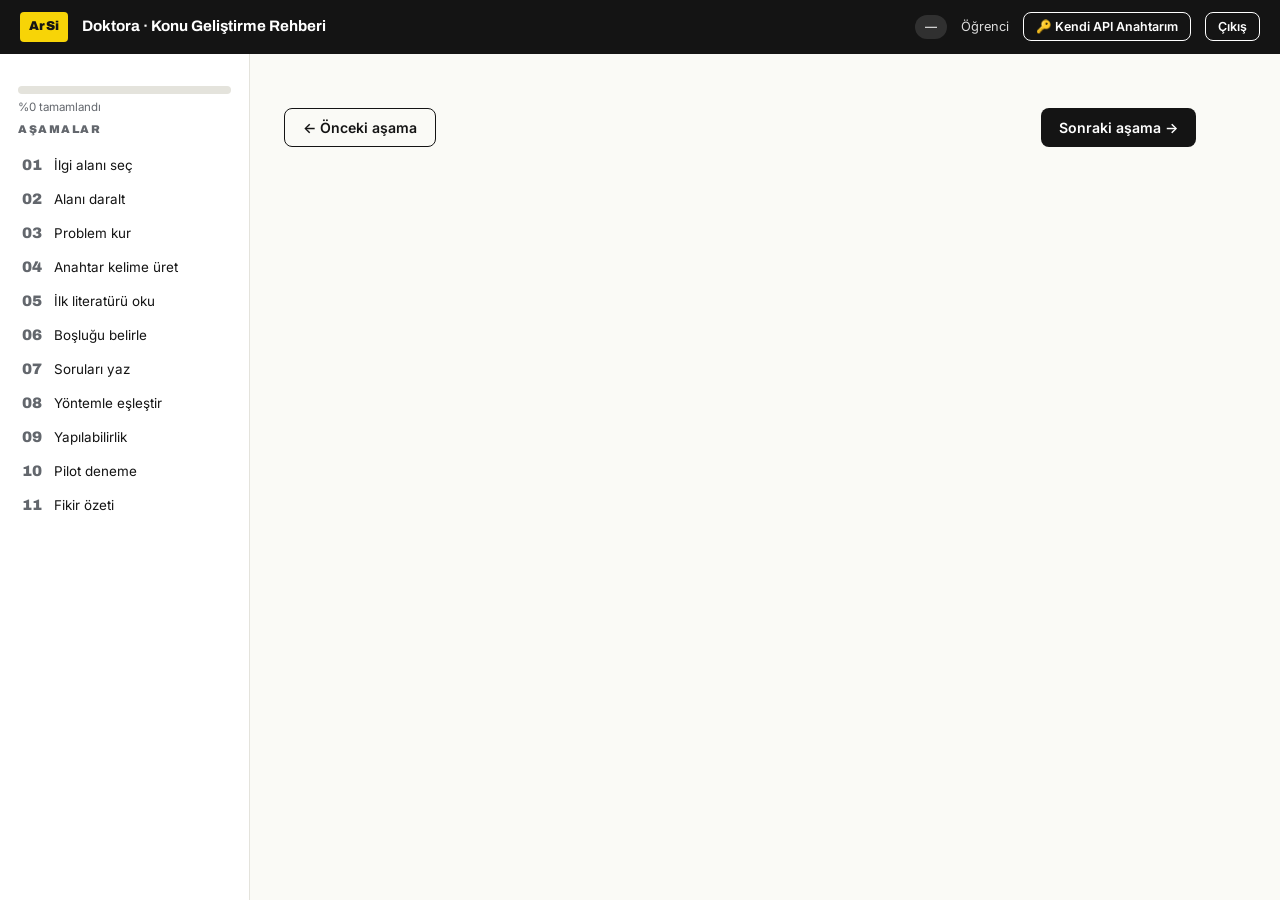
<file: index.html>
<!DOCTYPE html>
<html lang="tr">
<head>
<meta charset="UTF-8">
<meta name="viewport" content="width=device-width, initial-scale=1.0">
<title>Araştırma Konusu Geliştirme Sihirbazı</title>
<link rel="stylesheet" href="css/style.css">
<style>
@keyframes arsiSpin { to { transform: rotate(360deg); } }
.ai-spin { display:inline-block; width:11px; height:11px; border:2px solid rgba(20,20,20,.25); border-top-color:#141414; border-radius:50%; animation: arsiSpin .7s linear infinite; margin-right:6px; vertical-align:-1px; }
#aiStatus .ai-spin { border-color:rgba(255,255,255,.35); border-top-color:#fff; }
.ai-btn[disabled] { opacity:.6; cursor:wait; }
.chip { display:inline-block; padding:6px 12px; margin:3px 6px 3px 0; border:1.5px solid var(--line,#ddd); border-radius:999px; background:#fff; font-size:.86rem; cursor:pointer; transition:.15s; }
.chip:hover { border-color:#141414; }
.chip.active { background:#141414; color:#F7D407; border-color:#141414; font-weight:600; }
.chip-wait { font-size:.82rem; color:#888; font-style:italic; }
</style>
</head>
<body>

<!-- ============ UYGULAMA ============ -->
<div id="appScreen">
  <div class="topbar">
    <span class="mark">ArSi</span>
    <span class="title">Doktora · Konu Geliştirme Rehberi</span>
    <span class="spacer"></span>
    <span id="saveState" class="savestate">—</span>
    <span id="aiStatus" class="savestate" hidden style="background:rgba(247,212,7,.35)"><span class="ai-spin"></span>ArSi çalışıyor…</span>
    <span class="who" id="whoAmI"></span>
    <button class="btn sm ghost" style="border-color:#fff;color:#fff" id="myApiKeyBtn">🔑 Kendi API Anahtarım</button>
    <button class="btn sm ghost" style="border-color:#fff;color:#fff" id="logoutBtn">Çıkış</button>
  </div>

  <div class="modal-bg" id="apiKeyModalBg">
    <div class="modal" style="max-width:640px">
      <button class="btn sm ghost close" id="apiKeyModalClose">Kapat ✕</button>
      <h2>Kendi Gemini API Anahtarınız</h2>
      <p class="hint">Bu sihirbaz, önerileri üretmek için Google'ın Gemini yapay zekâsını kullanıyor. Herkes aynı ortak anahtarı kullanırsa, yoğun saatlerde geçici yavaşlamalar olabilir. <b>Kendi ücretsiz anahtarınızı</b> girerseniz, önerileriniz sadece sizin kotanızı kullanır ve başkalarından etkilenmezsiniz. Bu tamamen isteğe bağlıdır — boş bırakırsanız ortak anahtar kullanılmaya devam eder.</p>

      <div class="card" style="margin:16px 0">
        <h3>Ücretsiz anahtarı nasıl alırım? (2 dakika)</h3>
        <ol style="margin:0;padding-left:20px;font-size:.88rem;line-height:1.8">
          <li><a href="https://aistudio.google.com/apikey" target="_blank" rel="noopener"><b>aistudio.google.com/apikey</b></a> adresine gidin (Google/Gmail hesabınızla giriş yapın).</li>
          <li><b>"Create API key"</b> (API anahtarı oluştur) düğmesine tıklayın.</li>
          <li>Çıkan pencerede yeni bir proje oluşturmasına izin verin (veya mevcut bir proje seçin).</li>
          <li>Oluşturulan anahtarı (<code>AIza…</code> veya <code>AQ…</code> ile başlar) <b>kopyalayın</b>.</li>
          <li>Aşağıdaki kutuya yapıştırıp <b>Kaydet</b>'e basın.</li>
        </ol>
        <p class="hint" style="margin-top:10px">Bu anahtar tamamen ücretsizdir, kredi kartı istemez. Google'ın ücretsiz katmanı günde yüzlerce istek hakkı tanır — tek kişi için fazlasıyla yeterlidir.</p>
      </div>

      <label class="f">API anahtarınız</label>
      <input type="text" id="myApiKeyInput" placeholder="AIza… veya AQ… ile başlayan anahtarınızı buraya yapıştırın">
      <div class="btnrow">
        <button class="btn acc" id="myApiKeySave" type="button">Kaydet</button>
        <button class="btn ghost" id="myApiKeyClear" type="button">Anahtarımı sil (ortak anahtara dön)</button>
      </div>
      <p id="myApiKeyStatus" class="hint" style="margin-top:10px"></p>
    </div>
  </div>

  <div class="layout">
    <nav class="rail" id="rail">
      <div class="progresswrap">
        <div class="progressbar"><div id="progressFill"></div></div>
        <div class="progresslabel" id="progressLabel">%0 tamamlandı</div>
      </div>
      <div class="rail-head">Aşamalar</div>
    </nav>

    <main class="content" id="stages">

      <section class="stage" data-stage="1">
        <span class="eyebrow">Aşama 1 / 11</span>
        <h1>İlgi alanını seç</h1>
        <p class="hint" style="margin-top:-8px">Burada hedeflenen: sizi gerçekten ilgilendiren geniş akademik alanları belirlemek. Bu seçimler henüz kesin konu değil, sadece başlangıç noktası.</p>
        <div class="yap"><b>YAP:</b> Boş sayfaya konu yazmaya çalışma; aşağıdaki alan havuzundan hareket et. Sana akademik olarak ilginç gelen <b>en az 3, en fazla 5</b> alanı işaretle, her biri için kısa gerekçe yaz.</div>
        <div class="card">
          <h3>Alan havuzu</h3>
          <div class="checks" id="alanChecks"></div>
          <label class="f">Diğer (listede yoksa)</label>
          <input type="text" data-k="s1.diger" placeholder="Kendi alanınızı yazın">
        </div>
        <div class="card">
          <h3>Seçtiğim alanlar ve gerekçelerim</h3>
          <p class="hint">Hedeflenen: sizi zorlamadan gerekçe toplamak. Aklınıza gelen kısa bir not yazın (isteğe bağlı), sonra "✨ Seçenek öner" ile yapay zekânın önerdiği kısa ifadelerden size uygun olanlara tıklayın — yazmanıza gerek kalmadan.</p>
          <div id="alanRows"></div>
          <div class="kontrol"><b>Kontrol sorusu:</b> Seçtiğim alan yalnızca popüler olduğu için mi ilgimi çekiyor, yoksa gerçekten araştırmaya değer bir sorun içeriyor mu?</div>
        </div>
      </section>

      <section class="stage" data-stage="2">
        <span class="eyebrow">Aşama 2 / 11</span>
        <h1>Geniş alanı daralt</h1>
        <p class="hint" style="margin-top:-8px">Burada hedeflenen: geniş bir alanı, gerçekten araştırılabilir küçük bir konuya indirgemek. Beş boyuttan seçim yaptıkça konu netleşir.</p>
        <div class="yap"><b>YAP:</b> Seçtiğin alanı beş açıdan daralt: hedef grup, beceri/odak, araç, bağlam ve veri.</div>
        <div class="card"><h3>Hedef grup</h3><div class="checks" id="hedefChecks"></div><input type="text" data-k="s2.hedefDiger" placeholder="Diğer (listede yoksa buraya yazın)" style="margin-top:8px"></div>
        <div class="card"><h3>Beceri / odak</h3><div class="checks" id="beceriChecks"></div></div>
        <div class="card"><h3>Araç / ortam</h3><div class="checks" id="aracChecks"></div></div>
        <div class="card"><h3>Bağlam</h3><div class="checks" id="baglamChecks"></div><input type="text" data-k="s2.baglamDiger" placeholder="Diğer (listede yoksa buraya yazın)" style="margin-top:8px"></div>
        <div class="card"><h3>Veri türü</h3><div class="checks" id="veriChecks"></div></div>
        <div class="card">
          <h3>Daraltılmış konu cümlem</h3>
          <div class="btnrow" style="margin-top:0;margin-bottom:10px"><button class="btn acc ai-btn" id="aiCumleBtn" type="button">✨ Cümleyi öner</button></div>
          <p class="hint">Bu cümle sonraki tüm aşamaların temelidir — boş bırakırsanız ilerleyebilirsiniz ama anahtar kelime üretimi ve özet aşamaları eksik kalır. En azından kabaca doldurmanız önerilir.</p>
          <textarea data-k="s2.konuCumlesi" placeholder="Geniş alan + hedef grup + odak + veri = daraltılmış konu cümlesi"></textarea>
        </div>
      </section>

      <section class="stage" data-stage="3">
        <span class="eyebrow">Aşama 3 / 11</span>
        <h1>Gözlemden araştırma problemine geç</h1>
        <p class="hint" style="margin-top:-8px">Burada hedeflenen: yukarıda verdiğiniz kısa yanıtları, akademik bir "araştırma problemi" paragrafına dönüştürmek. Önce soruları tek tek yanıtlayın; alttaki paragraf kutusuna, o yanıtları birleştirip kalıba oturtarak yazın — otomatik doldurma yoktur, ama yanıtlarınız zaten taslağın malzemesidir.</p>
        <div class="card">
          <div class="btnrow" style="margin-top:0;margin-bottom:10px"><button class="btn acc ai-btn" id="aiProblemBtn" type="button">✨ Yanıtları taslak olarak öner</button></div>
          <label class="f">Ne fark ettim?</label><textarea data-k="s3.fark"></textarea>
          <label class="f">Bu durum neden önemli?</label><textarea data-k="s3.onem"></textarea>
          <label class="f">Bu durum kimleri ilgilendiriyor?</label><textarea data-k="s3.kim"></textarea>
          <label class="f">Bu konu veriyle araştırılabilir mi? Nasıl?</label><textarea data-k="s3.veri"></textarea>
          <label class="f">Benim çalışmam neyi görünür kılabilir?</label><textarea data-k="s3.katki"></textarea>
        </div>
        <div class="card">
          <h3>Problem paragrafım</h3>
          <textarea data-k="s3.paragraf" style="min-height:110px"></textarea>
        </div>
      </section>

      <section class="stage" data-stage="4">
        <span class="eyebrow">Aşama 4 / 11</span>
        <h1>Anahtar kelimeleri üret</h1>
        <p class="hint" style="margin-top:-8px">Burada hedeflenen: konunuzu farklı dillerde arayabilecek anahtar kelimelere çevirmek. <b>Bir hücreye yazıp dışına tıkladığınızda (veya Tab'a bastığınızda), aynı satırdaki boş diller yapay zekâ ile otomatik doldurulur.</b> Dolu hücrelerin üzerine yazılmaz.</p>
        <div class="card">
          <table class="t"><thead><tr><th>Bileşen</th><th>Türkçe</th><th>İngilizce</th><th>Almanca</th></tr></thead>
          <tbody>
            <tr><td><b>Konu</b></td><td><input data-k="s4.konu.tr"></td><td><input data-k="s4.konu.en"></td><td><input data-k="s4.konu.de"></td></tr>
            <tr><td><b>Hedef grup</b></td><td><input data-k="s4.grup.tr"></td><td><input data-k="s4.grup.en"></td><td><input data-k="s4.grup.de"></td></tr>
            <tr><td><b>Odak / değişken</b></td><td><input data-k="s4.odak.tr"></td><td><input data-k="s4.odak.en"></td><td><input data-k="s4.odak.de"></td></tr>
            <tr><td><b>Yöntem / veri</b></td><td><input data-k="s4.yontem.tr"></td><td><input data-k="s4.yontem.en"></td><td><input data-k="s4.yontem.de"></td></tr>
            <tr><td><b>Bağlam</b></td><td><input data-k="s4.baglam.tr"></td><td><input data-k="s4.baglam.en"></td><td><input data-k="s4.baglam.de"></td></tr>
          </tbody></table>
          <div class="btnrow"><button class="btn acc" id="komboBtn" type="button">Arama kombinasyonlarını üret</button></div>
          <div id="komboList" style="margin-top:12px"></div>
        </div>
      </section>

      <section class="stage" data-stage="5">
        <span class="eyebrow">Aşama 5 / 11</span>
        <h1>İlk literatür okuması</h1>
        <p class="hint" style="margin-top:-8px">Burada hedeflenen: alanınızda daha önce ne çalışılmış görmek. Bulduğunuz makaleleri "Notlarıma ekle" ile aşağıya taşıyıp kısa notlar bırakın.</p>
        <div class="card">
          <h3>Literatür ara <span class="hint">(OpenAlex)</span></h3>
          <div class="grid2" style="align-items:end">
            <div>
              <label class="f">Arama sorgusu</label>
              <input type="text" id="litQuery" placeholder='örn. "pre-service teachers" AI material development'>
            </div>
            <div class="btnrow" style="margin:0 0 2px">
              <button class="btn acc" id="litSearchBtn" type="button">Ara</button>
              <select id="litYear" style="width:auto">
                <option value="">Tüm yıllar</option>
                <option value="2020">2020 ve sonrası</option>
                <option value="2022" selected>2022 ve sonrası</option>
                <option value="2024">2024 ve sonrası</option>
              </select>
            </div>
          </div>
          <div id="litResults"></div>
        </div>
        <div class="card">
          <h3>Okuma notlarım</h3>
          <p class="hint">Arama sonuçlarındaki "Notlarıma ekle" düğmesi kaynağı buraya taşır; her kaynak için amaç, yöntem, bulgu ve kendi fikriniz için anlamını ayrı ayrı yazabilirsiniz.</p>
          <div id="litRows"></div>
          <div class="btnrow"><button class="btn ghost sm" id="litAddRow" type="button">+ Elle kaynak ekle</button></div>
        </div>
        <div class="card">
          <h3>Okuma sonrası kontrol</h3>
          <p class="hint">Yukarıdaki notlarınıza bakarak bu alanları elle doldurun, ya da aşağıdaki düğmeyle yapay zekâdan öneri isteyin.</p>
          <div class="btnrow" style="margin-top:0;margin-bottom:10px"><button class="btn acc ai-btn" id="aiOkumaBtn" type="button">✨ Yanıtları öner</button></div>
          <input data-k="s5.yontemNotu" placeholder="Anket / görüşme / deneysel / doküman analizi / karma ...">
          <label class="f">En sık çalışılan hedef grup kim?</label>
          <input data-k="s5.grupNotu">
          <label class="f">Bu çalışmalarda eksik kalan yön ne olabilir?</label>
          <textarea data-k="s5.eksikNotu"></textarea>
        </div>
      </section>

      <section class="stage" data-stage="6">
        <span class="eyebrow">Aşama 6 / 11</span>
        <h1>Araştırma boşluğunu belirle</h1>
        <p class="hint" style="margin-top:-8px">Burada hedeflenen: literatürde eksik kalan, sizin çalışmanızın doldurabileceği yeri bulmak. Altındaki "Yapay zekâ ile taslak öner" düğmesi, Aşama 5'teki notlarınızdan yola çıkarak bir taslak paragraf önerir — siz düzenlersiniz.</p>
        <div class="card"><div id="boslukChecks"></div></div>
        <div class="card">
          <h3>Araştırma boşluğu paragrafım</h3>
          <div class="btnrow" style="margin-top:0;margin-bottom:10px"><button class="btn acc ai-btn" id="aiBoslukBtn" type="button">✨ Yapay zekâ ile taslak öner</button></div>
          <textarea data-k="s6.paragraf" style="min-height:110px"></textarea>
        </div>
      </section>

      <section class="stage" data-stage="7">
        <span class="eyebrow">Aşama 7 / 11</span>
        <h1>Araştırma sorularını yaz</h1>
        <p class="hint" style="margin-top:-8px">Burada hedeflenen: konunuzu, veriyle cevaplanabilir net sorulara dönüştürmek. Altındaki "Yapay zekâ ile soru öner" düğmesi, önceki aşamalardaki bilgilerinizden bir taslak soru seti önerir — siz düzenlersiniz.</p>
        <div class="card">
          <h3>Soru kalıpları</h3>
          <div id="kalipList"></div>
        </div>
        <div class="card">
          <div class="btnrow" style="margin-top:0;margin-bottom:10px"><button class="btn acc ai-btn" id="aiSorularBtn" type="button">✨ Yapay zekâ ile soru öner</button></div>
          <label class="f">Ana araştırma sorusu</label>
          <textarea data-k="s7.ana"></textarea>
          <label class="f">Alt soru 1</label><textarea data-k="s7.alt1" style="min-height:48px"></textarea>
          <label class="f">Alt soru 2</label><textarea data-k="s7.alt2" style="min-height:48px"></textarea>
          <label class="f">Alt soru 3</label><textarea data-k="s7.alt3" style="min-height:48px"></textarea>
        </div>
      </section>

      <section class="stage" data-stage="8">
        <span class="eyebrow">Aşama 8 / 11</span>
        <h1>Soruyu yöntemle eşleştir</h1>
        <p class="hint" style="margin-top:-8px">Burada hedeflenen: sorunuzun tipine uygun araştırma yöntemini seçmek — yöntemi konudan önce seçmemek önemlidir.</p>
        <div class="card">
          <label class="f">Sorumun tipi</label>
          <select data-k="s8.tip">
            <option value="">Seçin…</option>
            <option>Katılımcılar ne düşünüyor? (görüş)</option>
            <option>Katılımcılar bir ölçeğe ne düzeyde katılıyor?</option>
            <option>Uygulama öncesi–sonrası değişim var mı?</option>
            <option>Katılımcılar süreci nasıl deneyimliyor?</option>
            <option>Hem düzeyi hem nedeni anlamak istiyorum</option>
            <option>Ders kitabında / metinde ne var?</option>
            <option>AI çıktıları nasıl özellikler gösteriyor?</option>
            <option>Bir temsil nasıl kuruluyor?</option>
          </select>
          <div id="yontemOneri" class="kontrol" style="display:none"></div>
          <label class="f">Seçtiğim yöntem</label>
          <select data-k="s8.yontem" id="yontemSelect"></select>
          <label class="f">Veri kaynağı</label>
          <input data-k="s8.veriKaynagi">
          <div class="btnrow" style="margin:0 0 4px"><button class="btn acc ai-btn" id="aiYontemBtn" type="button">✨ Veri kaynağı ve gerekçe öner</button></div>
          <label class="f">Neden uygun?</label>
          <textarea data-k="s8.gerekce"></textarea>
        </div>
      </section>

      <section class="stage" data-stage="9">
        <span class="eyebrow">Aşama 9 / 11</span>
        <h1>Veri kaynağı ve yapılabilirlik</h1>
        <p class="hint" style="margin-top:-8px">Burada hedeflenen: fikrin sadece ilginç değil, yaz döneminde gerçekten uygulanabilir olduğunu kontrol etmek.</p>
        <div class="card">
          <label class="f">Toplayacağım veri</label><input data-k="s9.veri">
          <div class="grid3">
            <div><label class="f">Kimden / nereden?</label><input data-k="s9.kimden"></div>
            <div><label class="f">Tahmini sayı</label><input data-k="s9.sayi"></div>
            <div><label class="f">Süre</label><input data-k="s9.sure"></div>
          </div>
          <div class="grid2">
            <div><label class="f">Toplama aracı</label><input data-k="s9.arac"></div>
            <div><label class="f">Etik izin gerekiyor mu? Süreç?</label><input data-k="s9.etik"></div>
          </div>
          <div class="btnrow" style="margin:6px 0 4px"><button class="btn acc ai-btn" id="aiYapilabilirlikBtn" type="button">✨ Değerlendirme öner</button></div>
          <label class="f">Yapılabilirlik değerlendirmem</label>
          <textarea data-k="s9.degerlendirme"></textarea>
        </div>
      </section>

      <section class="stage" data-stage="10">
        <span class="eyebrow">Aşama 10 / 11</span>
        <h1>Küçük ön araştırma / pilot deneme</h1>
        <p class="hint" style="margin-top:-8px">Burada hedeflenen: büyük veri toplamaya başlamadan önce fikrin küçük ölçekte işleyip işlemediğini görmek.</p>
        <div class="card"><h3>Ön araştırma türüm</h3><div class="checks" id="pilotChecks"></div></div>
        <div class="card">
          <div class="btnrow" style="margin:0 0 4px"><button class="btn acc ai-btn" id="aiPilotBtn" type="button">✨ Deneme fikri öner</button></div>
          <label class="f">Ne denedim / deneyeceğim?</label><textarea data-k="s10.deneme"></textarea>
          <label class="f">Hangi veriyle?</label><textarea data-k="s10.veri" style="min-height:48px"></textarea>
          <label class="f">Ne fark ettim?</label><textarea data-k="s10.gozlem"></textarea>
          <label class="f">Fikir çalışıyor mu? Neden?</label><textarea data-k="s10.sonuc" style="min-height:48px"></textarea>
          <label class="f">Ne değiştirmem gerekir?</label><textarea data-k="s10.degisiklik" style="min-height:48px"></textarea>
          <label class="f">Bu fikir ne olabilir?</label>
          <select data-k="s10.potansiyel">
            <option value="">Seçin…</option>
            <option>Tez olabilir</option>
            <option>Makale olabilir</option>
            <option>Proje olabilir</option>
            <option>Şimdilik zayıf</option>
          </select>
        </div>
      </section>

      <section class="stage" data-stage="11">
        <span class="eyebrow">Aşama 11 / 11</span>
        <h1>Danışmanla paylaşılacak araştırma fikri özeti</h1>
        <p class="hint" style="margin-top:-8px">Burada hedeflenen: önceki 10 aşamada yazdıklarınızı danışmanınızla ilk toplantıda paylaşabileceğiniz tek bir belgeye toplamak.</p>
        <div class="btnrow"><button class="btn acc" id="ozetDoldur" type="button">Önceki aşamalardan otomatik doldur</button></div>
        <div class="card">
          <label class="f">Geçici başlık</label><input data-k="s11.baslik">
          <label class="f">Genel alan</label><input data-k="s11.alan">
          <label class="f">Daraltılmış konu</label><textarea data-k="s11.konu" style="min-height:48px"></textarea>
          <label class="f">Problem</label><textarea data-k="s11.problem"></textarea>
          <label class="f">Literatür boşluğu</label><textarea data-k="s11.bosluk"></textarea>
          <label class="f">Amaç</label><textarea data-k="s11.amac" style="min-height:48px"></textarea>
          <label class="f">Ana araştırma sorusu</label><textarea data-k="s11.ana" style="min-height:48px"></textarea>
          <label class="f">Alt sorular</label><textarea data-k="s11.alt"></textarea>
          <label class="f">Yöntem ve gerekçesi</label><textarea data-k="s11.yontem" style="min-height:48px"></textarea>
          <label class="f">Veri kaynağı</label><textarea data-k="s11.veriKaynagi" style="min-height:48px"></textarea>
          <label class="f">Ön araştırmadan çıkan not</label><textarea data-k="s11.pilotNotu" style="min-height:48px"></textarea>
          <div class="btnrow" style="margin:6px 0 4px"><button class="btn acc ai-btn" id="aiKatkiBtn" type="button">✨ Amaç ve beklenen katkıyı öner</button></div>
          <label class="f">Beklenen katkı</label><textarea data-k="s11.katki"></textarea>
          <label class="f">İlk kaynakça (her satıra bir kaynak)</label><textarea data-k="s11.kaynakca" style="min-height:110px"></textarea>
        </div>
        <div class="btnrow">
          <button class="btn" id="ozetOnizle" type="button">Önizle</button>
          <button class="btn acc" id="ozetIndir" type="button">Word olarak indir (.doc)</button>
          <button class="btn ghost" id="ozetYazdir" type="button">Yazdır / PDF</button>
        </div>
        <div id="ozetPreview" class="ozet-preview" style="margin-top:18px; display:none"></div>
      </section>

      <div class="navrow">
        <button class="btn ghost" id="prevBtn" type="button">← Önceki aşama</button>
        <button class="btn" id="nextBtn" type="button">Sonraki aşama →</button>
      </div>
    </main>
  </div>
</div>

<script type="module">
// ============================================================
// REST SÜRÜMÜ — Firebase SDK YOK. Sadece düz fetch() ile
// Firestore REST API'sine bağlanır. SDK'nın canlı-bağlantı
// (streaming) katmanı bazı ağlarda sessizce takılabiliyor;
// düz HTTPS istekleri bu sorunu ortadan kaldırır.
// ============================================================
const PROJECT_ID = "arastirma-sihirbazi";
const BASE = `https://firestore.googleapis.com/v1/projects/${PROJECT_ID}/databases/(default)/documents`;
const OPENALEX_MAILTO = "bbasaran@anadolu.edu.tr";

// ---- Gemini (yapay zekâ) desteği ----
let GEMINI_API_KEY = null; // Firestore'daki config/app.geminiKey'den okunur (koda gömülmez)
// Google modelleri sık sık kullanımdan kaldırıyor (gemini-2.0-flash, sonra
// gemini-2.5-flash...). "gemini-flash-latest" Google'ın otomatik güncellenen
// takma adı — her zaman o anki güncel modele işaret eder, bakım gerektirmez.
// Yine de bir gün 404 verirse diye elle bir yedek liste de tutuyoruz.
const GEMINI_MODEL_CANDIDATES = ["gemini-flash-latest", "gemini-2.5-flash", "gemini-2.5-flash-lite", "gemini-pro-latest"];
let GEMINI_MODEL_WORKING = null; // ilk başarılı modeli hatırla, tekrar tekrar denemeyelim
let aiBusyCount = 0;
function aiBusy(on) {
  aiBusyCount += on ? 1 : -1;
  const el = document.getElementById("aiStatus");
  if (el) el.hidden = aiBusyCount <= 0;
}
function showAiError(msg) {
  const el = document.getElementById("aiStatus");
  if (!el) return;
  el.innerHTML = "⚠ " + String(msg ?? "").replace(/[&<>"']/g, c => ({ "&":"&amp;","<":"&lt;",">":"&gt;",'"':"&quot;","'":"&#39;" }[c]));
  el.style.background = "rgba(220,53,69,.25)";
  el.hidden = false;
  clearTimeout(showAiError._t);
  showAiError._t = setTimeout(() => {
    el.hidden = true;
    el.innerHTML = '<span class="ai-spin"></span>ArSi çalışıyor…';
    el.style.background = "rgba(247,212,7,.35)";
  }, 7000);
}
let USING_PERSONAL_KEY = false; // true ise Firestore'daki ortak anahtar asla üzerine yazmaz
const PERSONAL_KEY_STORAGE = "arsi_gemini_personal_key";
function loadPersonalGeminiKey() {
  try {
    const k = localStorage.getItem(PERSONAL_KEY_STORAGE);
    if (k && k.trim()) { GEMINI_API_KEY = k.trim(); USING_PERSONAL_KEY = true; }
  } catch (e) { /* sessiz */ }
}
async function ensureGeminiKey() {
  if (GEMINI_API_KEY) return GEMINI_API_KEY;
  try {
    const res = await fetch(`${BASE}/config/app`);
    if (res.ok) {
      const json = await res.json();
      const cfg = fromFields(json.fields);
      if (cfg && cfg.geminiKey) GEMINI_API_KEY = cfg.geminiKey;
    }
  } catch (e) { /* sessiz */ }
  return GEMINI_API_KEY;
}
function sleep(ms) { return new Promise(r => setTimeout(r, ms)); }

// Kullanıcıya gösterilecek sade, teknik olmayan hata mesajı — ham JSON asla ekrana çıkmaz
function friendlyErrorMessage(err) {
  const status = err?.status;
  if (status === 503) return "Yapay zekâ şu anda çok yoğun. Lütfen birkaç saniye bekleyip tekrar deneyin.";
  if (status === 429) return "Şu anda kullanım sınırına ulaşıldı. Lütfen biraz sonra tekrar deneyin.";
  if (status === 401 || status === 403) return "Yapay zekâ bağlantısında bir yetkilendirme sorunu var. Lütfen yöneticinize bildirin.";
  if (status === 500 || status === 502) return "Yapay zekâ servisinde geçici bir sorun oluştu. Lütfen birkaç saniye sonra tekrar deneyin.";
  if (!status) return "İnternet bağlantınızı kontrol edip tekrar deneyin.";
  return "Öneri şu anda alınamadı. Lütfen birkaç saniye sonra tekrar deneyin.";
}

async function callGeminiOnce(prompt, model) {
  const res = await fetch(`https://generativelanguage.googleapis.com/v1beta/models/${model}:generateContent?key=${GEMINI_API_KEY}`, {
    method: "POST",
    headers: { "Content-Type": "application/json" },
    body: JSON.stringify({ contents: [{ parts: [{ text: prompt }] }] })
  });
  if (!res.ok) {
    const errText = await res.text().catch(() => "");
    const err = new Error("Gemini hatası (" + res.status + ") " + errText.slice(0, 200));
    err.status = res.status;
    throw err;
  }
  const json = await res.json();
  return (json.candidates?.[0]?.content?.parts || []).map(p => p.text || "").join("").trim();
}

// 503 (yoğunluk) ve 500/502 (geçici sunucu hatası) durumlarında birkaç kez
// otomatik olarak yeniden dener — kullanıcı bunu fark etmez, sadece biraz
// daha uzun sürer.
async function callGeminiWithRetry(prompt, model, retries = 2) {
  for (let attempt = 0; attempt <= retries; attempt++) {
    try {
      return await callGeminiOnce(prompt, model);
    } catch (e) {
      const retryable = e.status === 503 || e.status === 500 || e.status === 502;
      if (retryable && attempt < retries) {
        await sleep(1500 * (attempt + 1));
        continue;
      }
      throw e;
    }
  }
}

async function callGemini(prompt) {
  await ensureGeminiKey();
  if (!GEMINI_API_KEY) throw new Error("Gemini API anahtarı bulunamadı. /ayarlar.html sayfasından anahtarı kaydedip bu sayfayı yenileyin (F5).");
  aiBusy(true);
  try {
    // Daha önce çalıştığı doğrulanmış bir model varsa doğrudan onu dene
    if (GEMINI_MODEL_WORKING) {
      try { return await callGeminiWithRetry(prompt, GEMINI_MODEL_WORKING); }
      catch (e) { if (e.status !== 404) throw e; GEMINI_MODEL_WORKING = null; /* model kalkmış olabilir, listeye düş */ }
    }
    // Sırayla adayları dene; 404 (model artık yok) alırsa bir sonrakine geç
    let lastErr = null;
    for (const model of GEMINI_MODEL_CANDIDATES) {
      try {
        const result = await callGeminiWithRetry(prompt, model);
        GEMINI_MODEL_WORKING = model; // bu model çalıştı, sonraki seferler için hatırla
        return result;
      } catch (e) {
        lastErr = e;
        if (e.status !== 404) throw e; // 404 dışındaki hatalarda (kota, yetki vb.) hemen durup göster
      }
    }
    throw lastErr || new Error("Hiçbir Gemini modeli yanıt vermedi.");
  } finally {
    aiBusy(false);
  }
}
function extractJson(text) {
  const m = text.match(/\{[\s\S]*\}/);
  if (!m) return null;
  try { return JSON.parse(m[0]); } catch (e) { return null; }
}

const $ = (s) => document.querySelector(s);
const $$ = (s) => [...document.querySelectorAll(s)];
const esc = (s) => String(s ?? "").replace(/[&<>"']/g, c => ({ "&":"&amp;","<":"&lt;",">":"&gt;",'"':"&quot;","'":"&#39;" }[c]));
function debounce(fn, ms) { let t; return (...a) => { clearTimeout(t); t = setTimeout(() => fn(...a), ms); }; }

// ---- Firestore REST <-> JS dönüştürücüleri ----
function toValue(v) {
  if (v === undefined || v === null) return { nullValue: null };
  if (typeof v === "string") return { stringValue: v };
  if (typeof v === "boolean") return { booleanValue: v };
  if (typeof v === "number") return Number.isInteger(v) ? { integerValue: String(v) } : { doubleValue: v };
  if (Array.isArray(v)) return { arrayValue: { values: v.map(toValue) } };
  if (typeof v === "object") return { mapValue: { fields: toFields(v) } };
  return { stringValue: String(v) };
}
function toFields(obj) {
  const out = {};
  for (const [k, v] of Object.entries(obj)) out[k] = toValue(v);
  return out;
}
function fromValue(val) {
  if (!val) return null;
  if ("stringValue" in val) return val.stringValue;
  if ("integerValue" in val) return parseInt(val.integerValue, 10);
  if ("doubleValue" in val) return val.doubleValue;
  if ("booleanValue" in val) return val.booleanValue;
  if ("timestampValue" in val) return val.timestampValue;
  if ("nullValue" in val) return null;
  if ("arrayValue" in val) return (val.arrayValue.values || []).map(fromValue);
  if ("mapValue" in val) return fromFields(val.mapValue.fields || {});
  return null;
}
function fromFields(fields) {
  const out = {};
  for (const [k, v] of Object.entries(fields || {})) out[k] = fromValue(v);
  return out;
}
function docIdFromName(name) { return name.split("/").pop(); }

// ---- REST yardımcıları (hepsi zaman aşımlı) ----
function withTimeout(promise, ms, label) {
  return Promise.race([
    promise,
    new Promise((_, reject) => setTimeout(() => reject(new Error(label + ": " + ms/1000 + " saniyede yanıt alınamadı. İnternet bağlantınızı kontrol edip tekrar deneyin.")), ms))
  ]);
}
async function restList(collectionName) {
  const res = await fetch(`${BASE}/${collectionName}?pageSize=300`);
  if (!res.ok) throw new Error("Sunucu hatası (" + res.status + ")");
  const json = await res.json();
  return (json.documents || []).map(d => ({ id: docIdFromName(d.name), data: fromFields(d.fields) }));
}
async function restGet(path) {
  const res = await fetch(`${BASE}/${path}`);
  if (res.status === 404) return null;
  if (!res.ok) throw new Error("Sunucu hatası (" + res.status + ")");
  const json = await res.json();
  return fromFields(json.fields);
}
async function restSet(path, dataObj) {
  const res = await fetch(`${BASE}/${path}`, {
    method: "PATCH",
    headers: { "Content-Type": "application/json" },
    body: JSON.stringify({ fields: toFields(dataObj) })
  });
  if (!res.ok) throw new Error("Yazma hatası (" + res.status + ")");
  return res.json();
}

const DEFAULT_OPTIONS = {
  alanlar: ["Yabancı dil öğretiminde yapay zekâ","Üretken yapay zekâ ile materyal geliştirme","AI destekli yazma becerisi","AI destekli konuşma pratiği","AI avatarlar / sanal konuşma partnerleri","AI çıktılarının pedagojik değerlendirilmesi","Öğretmen adaylarının dijital yeterlikleri","Öğretmenlerin teknoloji kullanımı","AI okuryazarlığı ve eleştirel kullanım","Almanca öğretmen eğitiminde mikro yeterlilikler","Ders kitabı analizi","Ders kitaplarında kültür temsilleri","Ders kitaplarında cinsiyet / meslek temsilleri","Ders kitaplarında aile temsilleri","Kültürlerarası öğrenme","Dil öğreniminde motivasyon","Dil öğreniminde kaygı","Dil öğreniminde öz yeterlik","Okuma becerisi ve metin seçimi","GER / CEFR düzey belirleme","Ölçme ve değerlendirme","Öğrenci özerkliği ve stratejiler","Çok dillilik","Göç, kimlik ve dil öğrenimi","Özel gereksinimli öğrenciler için yabancı dil öğretimi","Müfredat / program / politika analizi"],
  hedefGruplar: ["Almanca öğretmen adayları", "Lisans öğrencileri", "Hazırlık öğrencileri", "Almanca öğretmenleri", "Akademisyenler", "Ders kitabı kullanıcıları"],
  beceriler: ["Yazma", "Konuşma", "Okuma", "Dinleme", "Materyal geliştirme", "Ölçme / Değerlendirme", "Kültür / temsil", "Motivasyon / kaygı / öz yeterlik", "Yeterlilikler", "Sınavlara hazırlık", "Diğer"],
  araclar: ["Büyük Dil Modelleri (LLM)", "AI avatar / konuşma botu", "Çevrim içi Anket", "Ders kitabı / PDF / metin", "Öğrenci ürünleri", "Müfredat veya program belgeleri"],
  baglamlar: ["Almanca öğretmenliği", "Yabancı dil olarak Almanca", "Türkiye bağlamı", "Öğretmen eğitimi", "Lisans dersi", "Uzaktan / dijital öğrenme ortamı"],
  veriTurleri: ["Anket", "Görüşme", "Açık uçlu yanıt", "Ders kitabı içeriği", "AI çıktısı", "Öğrenci ürünü", "Gözlem / günlük", "Rubrik puanlaması"],
  bosluklar: ["Bağlam boşluğu", "Yöntem boşluğu", "Örneklem boşluğu", "Veri boşluğu", "Kuramsal boşluk", "Güncellik boşluğu"],
  soruKaliplari: ["... öğrencileri / öğretmen adayları ... sürecini nasıl deneyimlemektedir?","Katılımcılar ... hakkında ne düşünmektedir?","Katılımcılar ... aracını hangi amaçlarla ve nasıl kullanmaktadır?","... ile ... arasında nasıl bir fark bulunmaktadır?","... ile ... arasında anlamlı bir ilişki var mıdır?","... süreci hangi aşamalardan oluşmaktadır?","... çıktılarında hangi özellikler, hatalar veya örüntüler öne çıkmaktadır?","... materyallerinde ... nasıl temsil edilmektedir?"],
  yontemler: ["Nicel", "Nitel", "Karma yöntem", "Doküman analizi", "İçerik analizi", "Söylem analizi", "Deneysel / yarı deneysel", "Rubrik değerlendirme"],
  pilotSecenekleri: ["Mini anket (10–15 kişi, 5–8 soru)","Kısa görüşme (3–5 kişi, ~10 dk)","Doküman denemesi (2–3 sayfa/etkinlik kodlama)","AI çıktısı denemesi (aynı görev, 2–3 araç)","Literatür mini haritası (10 makale tablosu)","Rubrik denemesi (3–5 çıktı üzerinde)"]
};

let uid = null, profile = null, OPT = DEFAULT_OPTIONS, data = {}, currentStage = 1;
const STAGE_COUNT = 11;
const STAGE_NAMES = ["İlgi alanı seç","Alanı daralt","Problem kur","Anahtar kelime üret","İlk literatürü oku","Boşluğu belirle","Soruları yaz","Yöntemle eşleştir","Yapılabilirlik","Pilot deneme","Fikir özeti"];

function show() { /* artık tek ekran var, no-op */ }
function setBtnLoading() { /* kullanılmıyor */ }

// ------------------------------------------------------------
// BAŞLANGIÇ — hiçbir giriş yok. Kimlik otomatik oluşturulur ve
// tarayıcıda saklanır; sayfa açılır açılmaz sihirbaz gösterilir.
// ------------------------------------------------------------
function newId() {
  return "u" + Date.now().toString(36) + Math.random().toString(36).slice(2, 8);
}

$("#logoutBtn").onclick = () => {
  if (!confirm("Bu tarayıcıdaki kaydı silip yeni bir çalışma başlatmak istiyor musunuz? Mevcut ilerlemeniz sunucuda saklı kalır ama bu tarayıcıdan artık erişemezsiniz.")) return;
  localStorage.removeItem("arsi_uid");
  localStorage.removeItem("arsi_profile");
  location.reload();
};

// ------------------------------------------------------------
// Kişisel Gemini API anahtarı modalı
// ------------------------------------------------------------
function updateMyApiKeyStatus() {
  const st = $("#myApiKeyStatus");
  if (!st) return;
  if (USING_PERSONAL_KEY) {
    st.innerHTML = "✓ Kendi anahtarınız aktif — öneriler sadece sizin kotanızı kullanıyor.";
    st.style.color = "var(--ok)";
  } else {
    st.innerHTML = "Şu anda ortak (paylaşılan) anahtar kullanılıyor.";
    st.style.color = "";
  }
}
$("#myApiKeyBtn").onclick = () => {
  $("#myApiKeyInput").value = USING_PERSONAL_KEY ? (localStorage.getItem(PERSONAL_KEY_STORAGE) || "") : "";
  updateMyApiKeyStatus();
  $("#apiKeyModalBg").classList.add("open");
};
$("#apiKeyModalClose").onclick = () => $("#apiKeyModalBg").classList.remove("open");
$("#apiKeyModalBg").onclick = (e) => { if (e.target.id === "apiKeyModalBg") $("#apiKeyModalBg").classList.remove("open"); };
$("#myApiKeySave").onclick = () => {
  const v = $("#myApiKeyInput").value.trim();
  if (!v) { alert("Lütfen önce bir anahtar yapıştırın."); return; }
  localStorage.setItem(PERSONAL_KEY_STORAGE, v);
  GEMINI_API_KEY = v;
  USING_PERSONAL_KEY = true;
  GEMINI_MODEL_WORKING = null; // yeni anahtarla hangi modelin çalıştığını baştan öğren
  updateMyApiKeyStatus();
  alert("Kaydedildi! Artık öneriler kendi anahtarınızla çalışacak.");
};
$("#myApiKeyClear").onclick = () => {
  if (!confirm("Kendi anahtarınızı silip ortak anahtara dönmek istiyor musunuz?")) return;
  localStorage.removeItem(PERSONAL_KEY_STORAGE);
  USING_PERSONAL_KEY = false;
  GEMINI_API_KEY = null;
  GEMINI_MODEL_WORKING = null;
  $("#myApiKeyInput").value = "";
  updateMyApiKeyStatus();
};

(function boot() {
  let savedUid = localStorage.getItem("arsi_uid");
  let savedProfile = localStorage.getItem("arsi_profile");
  if (!savedUid) {
    savedUid = newId();
    savedProfile = JSON.stringify({ ad: "", soyad: "", program: "" });
    localStorage.setItem("arsi_uid", savedUid);
    localStorage.setItem("arsi_profile", savedProfile);
  }
  uid = savedUid;
  try { profile = JSON.parse(savedProfile); } catch (e) { profile = { ad: "", soyad: "", program: "" }; }
  loadPersonalGeminiKey();
  startApp();
})();

function openWizardNow() {
  $("#whoAmI").textContent = `${profile.ad} ${profile.soyad}`.trim() || "Öğrenci";
  buildRail(); buildDynamicUI(); restoreInputs(); renderAlanRows(); renderLitRows(); bindAutosave(); setupTranslation();
  goStage(1);
}

async function startApp() {
  // Sihirbazı ANINDA aç — ağ isteklerini bekleme. Veri varsa
  // arka planda sessizce çekilip ekrana uygulanır.
  openWizardNow();

  // Arka planda (görünmez şekilde) veri senkronizasyonu dene
  fetch(`${BASE}/config/app`)
    .then(r => r.ok ? r.json() : null)
    .then(json => {
      if (!json) return;
      const cfg = fromFields(json.fields);
      if (cfg && cfg.options) {
        OPT = { ...DEFAULT_OPTIONS, ...cfg.options };
        buildDynamicUI(); restoreInputs();
      }
      if (cfg && cfg.geminiKey && !USING_PERSONAL_KEY) {
        GEMINI_API_KEY = cfg.geminiKey;
      }
    })
    .catch(() => {});

  fetch(`${BASE}/submissions/${uid}`)
    .then(r => r.ok ? r.json() : null)
    .then(json => {
      if (!json) return;
      const sub = fromFields(json.fields);
      if (sub && sub.data && Object.keys(sub.data).length) {
        data = sub.data;
        restoreInputs(); renderAlanRows(); renderLitRows(); updateProgress();
      }
    })
    .catch(() => {});
}

function buildRail() {
  const rail = $("#rail");
  for (let i = 1; i <= STAGE_COUNT; i++) {
    const b = document.createElement("button");
    b.className = "stage-btn"; b.dataset.stage = i;
    b.innerHTML = `<span class="num">${String(i).padStart(2, "0")}</span><span>${esc(STAGE_NAMES[i - 1])}</span><span class="done" hidden>✓</span>`;
    b.onclick = () => goStage(i);
    rail.appendChild(b);
  }
}
function goStage(n) {
  currentStage = n;
  $$(".stage").forEach(s => s.classList.toggle("visible", +s.dataset.stage === n));
  $$(".stage-btn").forEach(b => b.classList.toggle("active", +b.dataset.stage === n));
  $("#prevBtn").disabled = n === 1;
  $("#nextBtn").disabled = n === STAGE_COUNT;
  window.scrollTo({ top: 0 });
  updateProgress();
}
$("#prevBtn").onclick = () => goStage(Math.max(1, currentStage - 1));
$("#nextBtn").onclick = () => goStage(Math.min(STAGE_COUNT, currentStage + 1));

function stageDone(i) {
  switch (i) {
    case 1: return (data["s1.alanlar"] || []).length >= 3;
    case 2: return !!(data["s2.konuCumlesi"] || "").trim();
    case 3: return !!(data["s3.paragraf"] || "").trim();
    case 4: return !!((data["s4.konu.en"] || data["s4.konu.tr"] || "").trim());
    case 5: return (data["s5.kaynaklar"] || []).length >= 1;
    case 6: return !!(data["s6.paragraf"] || "").trim();
    case 7: return !!(data["s7.ana"] || "").trim();
    case 8: return !!(data["s8.yontem"] || "").trim();
    case 9: return !!(data["s9.veri"] || "").trim();
    case 10: return !!(data["s10.deneme"] || "").trim();
    case 11: return !!(data["s11.baslik"] || "").trim();
  }
  return false;
}
function updateProgress() {
  let done = 0;
  $$(".stage-btn").forEach(b => { const ok = stageDone(+b.dataset.stage); b.querySelector(".done").hidden = !ok; if (ok) done++; });
  const pct = Math.round(done / STAGE_COUNT * 100);
  $("#progressFill").style.width = pct + "%";
  $("#progressLabel").textContent = `%${pct} tamamlandı (${done}/${STAGE_COUNT} aşama)`;
  return pct;
}

function checkGroup(containerId, key, list, max = 99) {
  const c = $("#" + containerId);
  c.innerHTML = "";
  list.forEach(item => {
    const l = document.createElement("label");
    l.innerHTML = `<input type="checkbox" value="${esc(item)}"> <span>${esc(item)}</span>`;
    const inp = l.querySelector("input");
    inp.checked = (data[key] || []).includes(item);
    inp.onchange = () => {
      let arr = data[key] || [];
      if (inp.checked) { if (arr.length >= max) { inp.checked = false; alert(`En fazla ${max} seçim yapabilirsiniz.`); return; } arr = [...arr, item]; }
      else arr = arr.filter(x => x !== item);
      data[key] = arr;
      if (key === "s1.alanlar") renderAlanRows();
      queueSave();
    };
    c.appendChild(l);
  });
}

function buildDynamicUI() {
  checkGroup("alanChecks", "s1.alanlar", OPT.alanlar, 5);
  checkGroup("hedefChecks", "s2.hedef", OPT.hedefGruplar, 2);
  checkGroup("beceriChecks", "s2.beceri", OPT.beceriler, 2);
  checkGroup("aracChecks", "s2.arac", OPT.araclar, 2);
  checkGroup("baglamChecks", "s2.baglam", OPT.baglamlar, 2);
  checkGroup("veriChecks", "s2.veri", OPT.veriTurleri, 2);
  checkGroup("pilotChecks", "s10.tur", OPT.pilotSecenekleri, 2);

  const bc = $("#boslukChecks"); bc.innerHTML = "";
  OPT.bosluklar.forEach((b, i) => {
    const wrap = document.createElement("div"); wrap.style.marginBottom = "12px";
    wrap.innerHTML = `<label style="display:flex;gap:8px;font-weight:600;font-size:.88rem"><input type="checkbox" data-bosluk="${esc(b)}"> ${esc(b)}</label><input type="text" data-k="s6.kanit.${i}" placeholder="Kanıt / kaynak…" style="margin-top:4px">`;
    const inp = wrap.querySelector("input[type=checkbox]");
    inp.checked = (data["s6.turler"] || []).includes(b);
    inp.onchange = () => { let arr = data["s6.turler"] || []; arr = inp.checked ? [...arr, b] : arr.filter(x => x !== b); data["s6.turler"] = arr; queueSave(); };
    bc.appendChild(wrap);
  });

  const kl = $("#kalipList"); kl.innerHTML = "";
  OPT.soruKaliplari.forEach(k => {
    const btn = document.createElement("button");
    btn.type = "button"; btn.className = "btn ghost sm";
    btn.style.cssText = "display:block;width:100%;text-align:left;margin:4px 0;font-weight:400";
    btn.textContent = k;
    btn.onclick = () => { const ta = document.querySelector('[data-k="s7.ana"]'); ta.value = k; data["s7.ana"] = k; queueSave(); ta.focus(); };
    kl.appendChild(btn);
  });

  const ys = $("#yontemSelect");
  ys.innerHTML = '<option value="">Seçin…</option>' + OPT.yontemler.map(y => `<option>${esc(y)}</option>`).join("");

  const MAP = {
    "Katılımcılar ne düşünüyor? (görüş)": "Nitel veya nicel → görüşme, açık uçlu form, anket",
    "Katılımcılar bir ölçeğe ne düzeyde katılıyor?": "Nicel → anket, ölçek",
    "Uygulama öncesi–sonrası değişim var mı?": "Nicel / deneysel → ön test–son test, performans puanı",
    "Katılımcılar süreci nasıl deneyimliyor?": "Nitel → görüşme, günlük, gözlem notu",
    "Hem düzeyi hem nedeni anlamak istiyorum": "Karma yöntem → anket + görüşme",
    "Ders kitabında / metinde ne var?": "Doküman analizi → metin, görsel, etkinlik, tema kodları",
    "AI çıktıları nasıl özellikler gösteriyor?": "İçerik analizi / rubrik → AI çıktıları, puanlama rubriği, karşılaştırma",
    "Bir temsil nasıl kuruluyor?": "İçerik / söylem analizi → ders kitabı, görsel, metin, görev yönergeleri"
  };
  document.querySelector('[data-k="s8.tip"]').addEventListener("change", (e) => {
    const box = $("#yontemOneri"); const v = MAP[e.target.value];
    box.style.display = v ? "block" : "none";
    if (v) box.innerHTML = "<b>Önerilen eşleşme:</b> " + esc(v);
  });
}

function renderAlanRows() {
  const wrap = $("#alanRows");
  const alanlar = data["s1.alanlar"] || []; const detay = data["s1.detay"] || {};
  wrap.innerHTML = "";
  if (!alanlar.length) { wrap.innerHTML = '<p class="hint">Henüz alan seçilmedi.</p>'; return; }
  const FIELD_LABEL = { neden: "Neden ilgimi çekiyor?", sorun: "Fark ettiğim ilk sorun", baglam: "Çalışabileceğim bağlam" };
  alanlar.forEach(a => {
    const d = detay[a] || {};
    const card = document.createElement("div");
    card.style.cssText = "border:1px solid var(--line);border-radius:8px;padding:14px 16px;margin-bottom:14px;background:#fff";
    card.innerHTML = `
      <h4 style="margin:0 0 10px;font-family:var(--display)">${esc(a)}</h4>
      <label class="f">Aklınızdakileri kısaca yazın (isteğe bağlı)</label>
      <textarea data-alan="${esc(a)}" data-f="not" style="min-height:44px" placeholder="Bu alanla ilgili aklınıza gelen herhangi bir şey…">${esc(d.not || "")}</textarea>
      <div class="btnrow" style="margin:8px 0 12px"><button class="btn acc ai-btn ai-suggest-area" data-alan="${esc(a)}" type="button">✨ Seçenek öner</button></div>
      ${["neden", "sorun", "baglam"].map(f => `
        <div class="ai-chip-block" data-alan="${esc(a)}" data-field="${f}" style="margin-bottom:10px">
          <label class="f">${FIELD_LABEL[f]}</label>
          <div class="ai-chips"></div>
        </div>`).join("")}
    `;
    wrap.appendChild(card);
  });
  wrap.querySelectorAll('textarea[data-f="not"]').forEach(ta => ta.addEventListener("input", () => {
    const det = data["s1.detay"] || {}; det[ta.dataset.alan] = det[ta.dataset.alan] || {};
    det[ta.dataset.alan].not = ta.value; data["s1.detay"] = det; queueSave();
  }));
  wrap.querySelectorAll(".ai-suggest-area").forEach(btn => btn.onclick = () => suggestAreaOptions(btn.dataset.alan));
  alanlar.forEach(a => renderChipsForArea(a));
}

function renderChipsForArea(alan) {
  const oneriler = (data["s1.oneriler"] || {})[alan] || {};
  const detay = (data["s1.detay"] || {})[alan] || {};
  ["neden", "sorun", "baglam"].forEach(field => {
    const block = document.querySelector(`.ai-chip-block[data-alan="${CSS.escape(alan)}"][data-field="${field}"] .ai-chips`);
    if (!block) return;
    const opts = oneriler[field] || [];
    const selected = detay[field + "Sel"] || [];
    if (!opts.length) { block.innerHTML = '<span class="chip-wait">Henüz öneri yok — yukarıdaki "Seçenek öner" düğmesine basın.</span>'; return; }
    block.innerHTML = opts.map(o => `<button type="button" class="chip${selected.includes(o) ? " active" : ""}" data-alan="${esc(alan)}" data-field="${field}" data-opt="${esc(o)}">${esc(o)}</button>`).join("");
    block.querySelectorAll(".chip").forEach(chip => chip.onclick = () => toggleChip(alan, field, chip.dataset.opt));
  });
}

function toggleChip(alan, field, opt) {
  const det = data["s1.detay"] || {}; det[alan] = det[alan] || {};
  let sel = det[alan][field + "Sel"] || [];
  sel = sel.includes(opt) ? sel.filter(x => x !== opt) : [...sel, opt];
  det[alan][field + "Sel"] = sel;
  det[alan][field] = sel.join("; ");
  data["s1.detay"] = det;
  renderChipsForArea(alan);
  queueSave();
}

async function suggestAreaOptions(alan) {
  const btn = document.querySelector(`.ai-suggest-area[data-alan="${CSS.escape(alan)}"]`);
  if (btn) { btn.disabled = true; btn.textContent = "Öneriler hazırlanıyor…"; }
  try {
    const not = ((data["s1.detay"] || {})[alan] || {}).not || "";
    const prompt = `Sen bir akademik araştırma danışmanısın. Bir doktora öğrencisi "${alan}" alanını seçti${not ? ` ve şu notu yazdı: "${not}"` : ""}. Aşağıdaki üç soru için, öğrencinin tıklayıp seçebileceği, her biri en fazla 8 kelimelik, somut ve birbirinden farklı 5'er kısa seçenek üret. Sadece şu JSON formatında yanıt ver, başka açıklama ekleme: {"neden":["...","...","...","...","..."],"sorun":["...","...","...","...","..."],"baglam":["...","...","...","...","..."]}

Sorular:
1. neden: Bu alan öğrencinin neden ilgisini çekiyor olabilir?
2. sorun: Bu alanda fark edilebilecek ilk somut sorun ne olabilir?
3. baglam: Bu alan hangi bağlamlarda (hedef grup, ortam, kurum) çalışılabilir?`;
    const raw = await callGemini(prompt);
    const obj = extractJson(raw);
    if (obj) {
      const oneriler = data["s1.oneriler"] || {};
      oneriler[alan] = obj;
      data["s1.oneriler"] = oneriler;
      queueSave();
      renderChipsForArea(alan);
    }
  } catch (err) {
    alert(friendlyErrorMessage(err));
  } finally {
    if (btn) { btn.disabled = false; btn.textContent = "✨ Seçenek öner"; }
  }
}

$("#komboBtn").onclick = () => {
  const g = (k) => (data[k] || "").trim(); const combos = [];
  const push = (parts) => { const p = parts.filter(Boolean); if (p.length >= 2) combos.push(p.map(x => `"${x}"`).join(" AND ")); };
  ["tr", "en", "de"].forEach(l => {
    push([g(`s4.konu.${l}`), g(`s4.grup.${l}`)]);
    push([g(`s4.konu.${l}`), g(`s4.odak.${l}`)]);
    push([g(`s4.konu.${l}`), g(`s4.grup.${l}`), g(`s4.odak.${l}`)]);
    push([g(`s4.konu.${l}`), g(`s4.baglam.${l}`)]);
  });
  const uniq = [...new Set(combos)]; const el = $("#komboList");
  if (!uniq.length) { el.innerHTML = '<p class="hint">Önce en az iki hücre doldurun.</p>'; return; }
  data["s4.kombolar"] = uniq; queueSave();
  el.innerHTML = "<h3>Denenecek kombinasyonlar</h3>" + uniq.map(c => `<div class="lit-result" style="display:flex;justify-content:space-between;align-items:center;gap:10px"><code style="font-size:.82rem">${esc(c)}</code><button class="btn sm acc" data-q="${esc(c)}" type="button">Bu sorguyla ara →</button></div>`).join("");
  el.querySelectorAll("button").forEach(b => b.onclick = () => { $("#litQuery").value = b.dataset.q.replace(/"/g, ""); goStage(5); searchLiterature(); });
};

function reconstructAbstract(inv) {
  if (!inv) return ""; const words = [];
  for (const [w, positions] of Object.entries(inv)) positions.forEach(p => words[p] = w);
  return words.join(" ");
}

async function searchLiterature() {
  const q = $("#litQuery").value.trim(); if (!q) return;
  const box = $("#litResults"); box.innerHTML = '<p class="hint">Aranıyor…</p>';
  logSearch(q);
  try {
    let url = `https://api.openalex.org/works?search=${encodeURIComponent(q)}&per-page=8&sort=relevance_score:desc`;
    const year = $("#litYear").value;
    if (year) url += `&filter=from_publication_date:${year}-01-01`;
    if (OPENALEX_MAILTO) url += `&mailto=${encodeURIComponent(OPENALEX_MAILTO)}`;
    const res = await fetch(url);
    if (!res.ok) throw new Error("OpenAlex yanıt vermedi (" + res.status + ")");
    const json = await res.json(); const works = json.results || [];
    if (!works.length) { box.innerHTML = '<p class="hint">Sonuç bulunamadı.</p>'; return; }
    box.innerHTML = works.map((w, i) => {
      const authors = (w.authorships || []).slice(0, 3).map(a => a.author?.display_name).filter(Boolean).join(", ") + ((w.authorships || []).length > 3 ? " vd." : "");
      const venue = w.primary_location?.source?.display_name || "";
      const abs = reconstructAbstract(w.abstract_inverted_index);
      const link = w.doi || w.primary_location?.landing_page_url || w.id;
      const oa = w.open_access?.is_oa ? ' · <span style="color:var(--ok);font-weight:700">Açık erişim</span>' : "";
      return `<div class="lit-result"><h4>${esc(w.title || "Başlıksız")}</h4><div class="meta">${esc(authors)} · ${w.publication_year || "?"} · ${esc(venue)} · Atıf: ${w.cited_by_count ?? 0}${oa}</div>${abs ? `<div class="abs" id="abs${i}">${esc(abs)}</div>` : '<div class="hint">Özet mevcut değil.</div>'}<div class="lit-actions"><a class="btn sm ghost" href="${esc(link)}" target="_blank" rel="noopener">Kaynağa git ↗</a>${abs ? `<button class="btn sm ghost" type="button" data-abs="abs${i}">Özetin tamamı</button>` : ""}<button class="btn sm acc" type="button" data-add="${i}">Notlarıma ekle</button></div></div>`;
    }).join("");
    box.querySelectorAll("[data-abs]").forEach(b => b.onclick = () => document.getElementById(b.dataset.abs).classList.toggle("open"));
    box.querySelectorAll("[data-add]").forEach(b => b.onclick = () => {
      const w = works[+b.dataset.add];
      const authors = (w.authorships || []).slice(0, 3).map(a => a.author?.display_name).filter(Boolean).join(", ");
      addLitRow({ kaynak: `${authors} (${w.publication_year || "?"}). ${w.title || ""}. ${w.primary_location?.source?.display_name || ""}. ${w.doi || ""}`.trim(), amac: "", yontem: "", bulgu: "", anlam: "" });
      b.textContent = "Eklendi ✓"; b.disabled = true;
    });
  } catch (err) { box.innerHTML = `<p class="msg err" style="display:block">Arama başarısız: ${esc(err.message)}</p>`; }
}
$("#litSearchBtn").onclick = searchLiterature;
$("#litQuery").addEventListener("keydown", e => { if (e.key === "Enter") { e.preventDefault(); searchLiterature(); } });

async function logSearch(q) {
  try {
    const cur = await restGet(`submissions/${uid}`);
    const arr = (cur && cur.aramalar) || [];
    arr.push({ q, t: Date.now() });
    await restSet(`submissions/${uid}`, { ...(cur || {}), aramalar: arr });
  } catch (e) { /* sessiz */ }
}

function addLitRow(row) { const arr = data["s5.kaynaklar"] || []; arr.push(row); data["s5.kaynaklar"] = arr; renderLitRows(); queueSave(); }
$("#litAddRow").onclick = () => addLitRow({ kaynak: "", amac: "", yontem: "", bulgu: "", anlam: "" });

function renderLitRows() {
  const wrap = $("#litRows"); const arr = data["s5.kaynaklar"] || []; wrap.innerHTML = "";
  if (!arr.length) { wrap.innerHTML = '<p class="hint">Henüz kaynak eklenmedi.</p>'; return; }
  arr.forEach((r, i) => {
    const card = document.createElement("div");
    card.style.cssText = "border:1px solid var(--line);border-radius:8px;padding:14px 16px;margin-bottom:14px;background:#fff";
    const field = (f, label) => `<label class="f">${label}</label><textarea data-i="${i}" data-f="${f}" style="min-height:56px">${esc(r[f] || "")}</textarea>`;
    card.innerHTML = `
      <div style="display:flex;justify-content:space-between;align-items:flex-start;gap:10px">
        <div style="flex:1">${field("kaynak", "Kaynak")}</div>
        <button class="btn sm danger" type="button" data-del="${i}" style="margin-top:22px">✕</button>
      </div>
      ${field("amac", "Amaç")}
      ${field("yontem", "Yöntem / veri")}
      ${field("bulgu", "Temel bulgu")}
      ${field("anlam", "Benim fikrim için anlamı")}`;
    wrap.appendChild(card);
  });
  wrap.querySelectorAll("textarea").forEach(ta => ta.addEventListener("input", () => { data["s5.kaynaklar"][+ta.dataset.i][ta.dataset.f] = ta.value; queueSave(); }));
  wrap.querySelectorAll("[data-del]").forEach(b => b.onclick = () => { data["s5.kaynaklar"].splice(+b.dataset.del, 1); renderLitRows(); queueSave(); });
}

// ------------------------------------------------------------
// AŞAMA 4: dolu hücreden diğer dillere otomatik çeviri
// ------------------------------------------------------------
const TRANSLATE_ROWS = [
  { prefix: "konu", label: "araştırma konusu" },
  { prefix: "grup", label: "hedef grup" },
  { prefix: "odak", label: "odak / değişken" },
  { prefix: "yontem", label: "yöntem / veri" },
  { prefix: "baglam", label: "bağlam" }
];
const LANG_NAME = { tr: "Türkçe", en: "İngilizce", de: "Almanca" };
const rowTranslating = {};

function setupTranslation() {
  TRANSLATE_ROWS.forEach(({ prefix, label }) => {
    ["tr", "en", "de"].forEach(lang => {
      const el = document.querySelector(`[data-k="s4.${prefix}.${lang}"]`);
      if (!el) return;
      el.addEventListener("blur", () => translateRow(prefix, label, lang));
    });
  });
}

async function translateRow(prefix, label, sourceLang) {
  if (rowTranslating[prefix]) return;
  const srcEl = document.querySelector(`[data-k="s4.${prefix}.${sourceLang}"]`);
  const srcText = (srcEl?.value || "").trim();
  if (!srcText) return;
  const targets = ["tr", "en", "de"].filter(l => l !== sourceLang).filter(l => {
    const el = document.querySelector(`[data-k="s4.${prefix}.${l}"]`);
    return el && !el.value.trim();
  });
  if (!targets.length) return;
  rowTranslating[prefix] = true;
  try {
    const prompt = `Sen akademik bir çeviri asistanısın. Aşağıdaki "${label}" ifadesini ${LANG_NAME[sourceLang]} dilinden ${targets.map(t => LANG_NAME[t]).join(" ve ")} diline, akademik literatür taraması için anahtar kelime olarak uygun şekilde çevir. Sadece şu JSON formatında, başka hiçbir açıklama olmadan yanıt ver: {${targets.map(t => `"${t}":"..."`).join(",")}}\n\nMetin: "${srcText}"`;
    const raw = await callGemini(prompt);
    const obj = extractJson(raw);
    if (!obj) return;
    targets.forEach(t => {
      if (obj[t]) {
        const el = document.querySelector(`[data-k="s4.${prefix}.${t}"]`);
        if (el && !el.value.trim()) {
          el.value = obj[t];
          data[`s4.${prefix}.${t}`] = obj[t];
        }
      }
    });
    queueSave();
  } catch (err) {
    console.error("Çeviri hatası:", err);
    showAiError(friendlyErrorMessage(err));
  } finally {
    rowTranslating[prefix] = false;
  }
}

// ------------------------------------------------------------
// AŞAMA 6: araştırma boşluğu paragrafı önerisi
// ------------------------------------------------------------
$("#aiBoslukBtn").onclick = async () => {
  const btn = $("#aiBoslukBtn");
  const mevcut = (data["s6.paragraf"] || "").trim();
  if (mevcut && !confirm("Mevcut paragrafın üzerine yazılacak. Devam edilsin mi?")) return;
  btn.disabled = true;
  try {
    const notlar = (data["s5.kaynaklar"] || []).map(r => `- ${r.kaynak}: ${r.bulgu || ""}`).join("\n");
    const prompt = `Sen bir akademik araştırma danışmanısın. Aşağıdaki bilgilere dayanarak, Türkçe akademik bir "araştırma boşluğu" paragrafı yaz (2-4 cümle). Kalıp: "Mevcut literatürde ... üzerine çalışmalar bulunmakla birlikte, ... bağlamında ... konusunun yeterince incelenmediği görülmektedir." Sadece paragrafı yaz, başka açıklama ekleme.

Daraltılmış konu: ${data["s2.konuCumlesi"] || "—"}
Problem: ${data["s3.paragraf"] || "—"}
Literatür notları:
${notlar || "—"}
Eksik kalan yön notu: ${data["s5.eksikNotu"] || "—"}`;
    const raw = await callGemini(prompt);
    if (raw) {
      $('[data-k="s6.paragraf"]').value = raw;
      data["s6.paragraf"] = raw;
      queueSave();
    }
  } catch (err) {
    alert(friendlyErrorMessage(err));
  } finally {
    btn.disabled = false;
  }
};

// ------------------------------------------------------------
// AŞAMA 7: araştırma sorusu önerisi
// ------------------------------------------------------------
$("#aiSorularBtn").onclick = async () => {
  const btn = $("#aiSorularBtn");
  const mevcut = (data["s7.ana"] || "").trim();
  if (mevcut && !confirm("Mevcut sorular üzerine yazılacak. Devam edilsin mi?")) return;
  btn.disabled = true;
  try {
    const prompt = `Sen bir akademik araştırma danışmanısın. Aşağıdaki bilgilere dayanarak bir ana araştırma sorusu ve üç alt soru öner (Türkçe, akademik dil). Sadece şu JSON formatında yanıt ver, başka açıklama ekleme: {"ana":"...","alt1":"...","alt2":"...","alt3":"..."}

Daraltılmış konu: ${data["s2.konuCumlesi"] || "—"}
Problem: ${data["s3.paragraf"] || "—"}
Araştırma boşluğu: ${data["s6.paragraf"] || "—"}`;
    const raw = await callGemini(prompt);
    const obj = extractJson(raw);
    if (obj) {
      ["ana", "alt1", "alt2", "alt3"].forEach(k => {
        if (obj[k]) {
          const el = $(`[data-k="s7.${k}"]`);
          if (el) el.value = obj[k];
          data[`s7.${k}`] = obj[k];
        }
      });
      queueSave();
    }
  } catch (err) {
    alert(friendlyErrorMessage(err));
  } finally {
    btn.disabled = false;
  }
};

// ------------------------------------------------------------
// Diğer aşamalar için ortak AI doldurma yardımcıları
// ------------------------------------------------------------
async function aiFillJsonFields(btn, checkKeys, promptText, fieldMap) {
  const filled = checkKeys.some(k => (data[k] || "").trim());
  if (filled && !confirm("Mevcut yanıtların üzerine yazılacak. Devam edilsin mi?")) return;
  const orig = btn.textContent;
  btn.disabled = true; btn.textContent = "Hazırlanıyor…";
  try {
    const raw = await callGemini(promptText);
    const obj = extractJson(raw);
    if (obj) {
      Object.entries(fieldMap).forEach(([jsonKey, dataKey]) => {
        if (obj[jsonKey]) {
          const el = document.querySelector(`[data-k="${dataKey}"]`);
          if (el) el.value = obj[jsonKey];
          data[dataKey] = obj[jsonKey];
        }
      });
      queueSave();
    } else {
      alert("Yapay zekâdan geçerli bir yanıt alınamadı, tekrar deneyin.");
    }
  } catch (err) {
    alert(friendlyErrorMessage(err));
  } finally {
    btn.disabled = false; btn.textContent = orig;
  }
}
async function aiFillText(btn, checkKey, dataKey, promptText) {
  const filled = (data[checkKey] || "").trim();
  if (filled && !confirm("Mevcut metin üzerine yazılacak. Devam edilsin mi?")) return;
  const orig = btn.textContent;
  btn.disabled = true; btn.textContent = "Hazırlanıyor…";
  try {
    const raw = await callGemini(promptText);
    if (raw) {
      const el = document.querySelector(`[data-k="${dataKey}"]`);
      if (el) el.value = raw;
      data[dataKey] = raw;
      queueSave();
    }
  } catch (err) {
    alert(friendlyErrorMessage(err));
  } finally {
    btn.disabled = false; btn.textContent = orig;
  }
}

// ------------------------------------------------------------
// AŞAMA 2: daraltılmış konu cümlesi önerisi
// ------------------------------------------------------------
$("#aiCumleBtn").onclick = () => {
  const prompt = `Sen bir akademik araştırma danışmanısın. Aşağıdaki seçimlere dayanarak "geniş alan + hedef grup + odak + veri" mantığıyla TEK bir Türkçe "daraltılmış konu cümlesi" öner (tek cümle, akademik dil). Sadece cümleyi yaz, başka açıklama, tırnak işareti ekleme.

Seçilen alan(lar): ${(data["s1.alanlar"] || []).join(", ") || "—"}
Hedef grup: ${(data["s2.hedef"] || []).join(", ") || "—"}
Beceri/odak: ${(data["s2.beceri"] || []).join(", ") || "—"}
Araç: ${(data["s2.arac"] || []).join(", ") || "—"}
Bağlam: ${(data["s2.baglam"] || []).join(", ") || "—"}
Veri türü: ${(data["s2.veri"] || []).join(", ") || "—"}`;
  aiFillText($("#aiCumleBtn"), "s2.konuCumlesi", "s2.konuCumlesi", prompt);
};

// ------------------------------------------------------------
// AŞAMA 3: gözlemden probleme taslak önerisi
// ------------------------------------------------------------
$("#aiProblemBtn").onclick = () => {
  const prompt = `Sen bir akademik araştırma danışmanısın. Aşağıdaki bağlama dayanarak, bir doktora öğrencisinin aşağıdaki beş soruya vereceği kısa Türkçe taslak yanıtları VE bunları birleştiren bir "problem paragrafı" öner. Paragraf kalıbı: "Mevcut durumda ... görülmektedir. Ancak ... konusunda yeterli bilgi bulunmamaktadır. Bu nedenle ... konusunun incelenmesi önem taşımaktadır." Sadece şu JSON formatında yanıt ver, başka açıklama ekleme: {"fark":"...","onem":"...","kim":"...","veri":"...","katki":"...","paragraf":"..."}

Seçilen alan(lar): ${(data["s1.alanlar"] || []).join(", ") || "—"}
Daraltılmış konu cümlesi: ${data["s2.konuCumlesi"] || "—"}`;
  aiFillJsonFields($("#aiProblemBtn"), ["s3.paragraf"], prompt, {
    fark: "s3.fark", onem: "s3.onem", kim: "s3.kim", veri: "s3.veri", katki: "s3.katki", paragraf: "s3.paragraf"
  });
};

// ------------------------------------------------------------
// AŞAMA 5: okuma sonrası kontrol önerisi
// ------------------------------------------------------------
$("#aiOkumaBtn").onclick = () => {
  const notlar = (data["s5.kaynaklar"] || []).map(r => `- ${r.kaynak}: amaç: ${r.amac || "—"}; yöntem: ${r.yontem || "—"}; bulgu: ${r.bulgu || "—"}; anlamı: ${r.anlam || "—"}`).join("\n");
  const prompt = `Sen bir akademik araştırma danışmanısın. Aşağıdaki literatür notlarına dayanarak üç kısa Türkçe yanıt öner. Sadece şu JSON formatında yanıt ver, başka açıklama ekleme: {"yontemNotu":"...","grupNotu":"...","eksikNotu":"..."}

Sorular:
1. yontemNotu: Bu çalışmalarda en sık kullanılan yöntem/veri türü nedir? (kısa ifade)
2. grupNotu: En sık çalışılan hedef grup kimdir? (kısa ifade)
3. eksikNotu: Bu çalışmalarda eksik kalan yön ne olabilir? (1-2 cümle)

Literatür notları:
${notlar || "—"}`;
  aiFillJsonFields($("#aiOkumaBtn"), ["s5.yontemNotu"], prompt, {
    yontemNotu: "s5.yontemNotu", grupNotu: "s5.grupNotu", eksikNotu: "s5.eksikNotu"
  });
};

// ------------------------------------------------------------
// AŞAMA 8: veri kaynağı ve gerekçe önerisi
// ------------------------------------------------------------
$("#aiYontemBtn").onclick = () => {
  const prompt = `Sen bir akademik araştırma danışmanısın. Aşağıdaki bilgilere dayanarak kısa bir "veri kaynağı" tanımı ve bu yöntemin neden uygun olduğuna dair kısa bir gerekçe öner (Türkçe, akademik dil). Sadece şu JSON formatında yanıt ver, başka açıklama ekleme: {"veriKaynagi":"...","gerekce":"..."}

Sorumun tipi: ${data["s8.tip"] || "—"}
Seçtiğim yöntem: ${data["s8.yontem"] || "—"}
Daraltılmış konu: ${data["s2.konuCumlesi"] || "—"}
Hedef grup: ${(data["s2.hedef"] || []).join(", ") || "—"}`;
  aiFillJsonFields($("#aiYontemBtn"), ["s8.gerekce"], prompt, {
    veriKaynagi: "s8.veriKaynagi", gerekce: "s8.gerekce"
  });
};

// ------------------------------------------------------------
// AŞAMA 9: yapılabilirlik değerlendirmesi önerisi
// ------------------------------------------------------------
$("#aiYapilabilirlikBtn").onclick = () => {
  const prompt = `Sen bir akademik araştırma danışmanısın. Aşağıdaki bilgilere dayanarak yapılabilirlik planlaması için kısa Türkçe öneriler ver. Bunlar gerçek veri değil, öğrencinin başlangıç noktası olarak düzenleyebileceği makul varsayımlardır. Sadece şu JSON formatında yanıt ver, başka açıklama ekleme: {"kimden":"...","sayi":"...","sure":"...","arac":"...","etik":"...","degerlendirme":"..."}

Yöntem: ${data["s8.yontem"] || "—"}
Veri kaynağı: ${data["s8.veriKaynagi"] || "—"}
Hedef grup: ${(data["s2.hedef"] || []).join(", ") || "—"}
Daraltılmış konu: ${data["s2.konuCumlesi"] || "—"}`;
  aiFillJsonFields($("#aiYapilabilirlikBtn"), ["s9.degerlendirme"], prompt, {
    kimden: "s9.kimden", sayi: "s9.sayi", sure: "s9.sure", arac: "s9.arac", etik: "s9.etik", degerlendirme: "s9.degerlendirme"
  });
};

// ------------------------------------------------------------
// AŞAMA 10: pilot deneme fikri önerisi
// ------------------------------------------------------------
$("#aiPilotBtn").onclick = () => {
  const prompt = `Sen bir akademik araştırma danışmanısın. Aşağıdaki bilgilere dayanarak, öğrencinin büyük veri toplamadan önce deneyebileceği küçük ölçekli bir ön deneme (pilot) fikri öner (2-3 cümle, Türkçe, somut ve uygulanabilir). Bu bir plan önerisidir, sonuç uydurma. Sadece öneri metnini yaz, başka açıklama ekleme.

Ön araştırma türü: ${(data["s10.tur"] || []).join(", ") || "—"}
Yöntem: ${data["s8.yontem"] || "—"}
Veri kaynağı: ${data["s8.veriKaynagi"] || data["s9.veri"] || "—"}
Daraltılmış konu: ${data["s2.konuCumlesi"] || "—"}`;
  aiFillText($("#aiPilotBtn"), "s10.deneme", "s10.deneme", prompt);
};

// ------------------------------------------------------------
// AŞAMA 11: amaç ve beklenen katkı önerisi
// ------------------------------------------------------------
$("#aiKatkiBtn").onclick = () => {
  const prompt = `Sen bir akademik araştırma danışmanısın. Aşağıdaki bilgilere dayanarak çalışmanın "amacı" ve "beklenen katkısı" için kısa Türkçe metinler öner (her biri 1-2 cümle, akademik dil). Sadece şu JSON formatında yanıt ver, başka açıklama ekleme: {"amac":"...","katki":"..."}

Daraltılmış konu: ${data["s2.konuCumlesi"] || "—"}
Problem: ${data["s3.paragraf"] || "—"}
Araştırma boşluğu: ${data["s6.paragraf"] || "—"}
Ana araştırma sorusu: ${data["s7.ana"] || "—"}`;
  aiFillJsonFields($("#aiKatkiBtn"), ["s11.katki"], prompt, {
    amac: "s11.amac", katki: "s11.katki"
  });
};

function restoreInputs() {
  $$("[data-k]").forEach(el => { if (data[el.dataset.k] != null) el.value = data[el.dataset.k]; });
  document.querySelector('[data-k="s8.tip"]').dispatchEvent(new Event("change"));
  if ((data["s4.kombolar"] || []).length) $("#komboBtn").click();
}
function bindAutosave() {
  $$("[data-k]").forEach(el => {
    el.addEventListener("input", () => { data[el.dataset.k] = el.value; queueSave(); });
    el.addEventListener("change", () => { data[el.dataset.k] = el.value; queueSave(); });
  });
}

const saveState = (cls, text) => { const el = $("#saveState"); el.className = "savestate " + cls; el.textContent = text; };
const doSave = async () => {
  saveState("saving", "Kaydediliyor…");
  try {
    await restSet(`submissions/${uid}`, {
      data,
      ogrenci: `${profile.ad} ${profile.soyad}`.trim(),
      program: profile.program || "",
      progress: updateProgress(),
      updatedAt: new Date().toISOString(),
      aramalar: data.__aramalar || []
    });
    saveState("saved", "Kaydedildi ✓");
  } catch (e) { saveState("", "Kaydedilemedi!"); }
};
const queueSave = debounce(doSave, 1200);

$("#ozetDoldur").onclick = () => {
  const set = (k, v) => { if (v && !(data[k] || "").trim()) { data[k] = v; const el = document.querySelector(`[data-k="${k}"]`); if (el) el.value = v; } };
  set("s11.alan", (data["s1.alanlar"] || [])[0] || "");
  set("s11.konu", data["s2.konuCumlesi"]); set("s11.problem", data["s3.paragraf"]); set("s11.bosluk", data["s6.paragraf"]);
  set("s11.ana", data["s7.ana"]);
  set("s11.alt", [data["s7.alt1"], data["s7.alt2"], data["s7.alt3"]].filter(x => (x || "").trim()).map((s, i) => `${i + 1}. ${s}`).join("\n"));
  set("s11.yontem", [data["s8.yontem"], data["s8.gerekce"]].filter(Boolean).join(" — "));
  set("s11.veriKaynagi", data["s8.veriKaynagi"] || data["s9.veri"]);
  set("s11.pilotNotu", data["s10.gozlem"]);
  set("s11.kaynakca", (data["s5.kaynaklar"] || []).map((r, i) => `${i + 1}. ${r.kaynak}`).filter(x => x.length > 4).join("\n"));
  queueSave();
};

function ozetHTML() {
  const g = (k) => esc(data[k] || "—").replace(/\n/g, "<br>");
  const row = (t, k) => `<h3 style="margin:14px 0 2px;font-size:11pt;border-bottom:1px solid #ccc">${t}</h3><p style="margin:2px 0 8px">${g(k)}</p>`;
  return `<h2>Araştırma Fikri Özeti</h2><p><b>Öğrenci:</b> ${esc(profile.ad + " " + profile.soyad)} &nbsp; <b>Program:</b> ${esc(profile.program || "—")} &nbsp; <b>Tarih:</b> ${new Date().toLocaleDateString("tr-TR")}</p>${row("Geçici başlık", "s11.baslik")}${row("Genel alan", "s11.alan")}${row("Daraltılmış konu", "s11.konu")}${row("Problem", "s11.problem")}${row("Literatür boşluğu", "s11.bosluk")}${row("Amaç", "s11.amac")}${row("Ana araştırma sorusu", "s11.ana")}${row("Alt sorular", "s11.alt")}${row("Yöntem ve gerekçesi", "s11.yontem")}${row("Veri kaynağı", "s11.veriKaynagi")}${row("Ön araştırmadan çıkan not", "s11.pilotNotu")}${row("Beklenen katkı", "s11.katki")}${row("İlk kaynakça", "s11.kaynakca")}<p style="margin-top:16px;font-size:9pt;color:#666">Bu belge kesin tez konusu değil, danışmanla tartışılacak bir başlangıç belgesidir.</p>`;
}
$("#ozetOnizle").onclick = () => { const p = $("#ozetPreview"); p.innerHTML = ozetHTML(); p.style.display = "block"; p.scrollIntoView({ behavior: "smooth" }); };
$("#ozetIndir").onclick = () => {
  const html = `<html xmlns:o="urn:schemas-microsoft-com:office:office" xmlns:w="urn:schemas-microsoft-com:office:word"><head><meta charset="utf-8"><title>Araştırma Fikri Özeti</title><style>body{font-family:'Times New Roman',serif;font-size:11pt;line-height:1.4}h2{font-size:14pt}</style></head><body>${ozetHTML()}</body></html>`;
  const blob = new Blob(["\ufeff" + html], { type: "application/msword;charset=utf-8" });
  const a = document.createElement("a"); a.href = URL.createObjectURL(blob);
  const ad = `${profile.ad}_${profile.soyad}`.replace(/\s+/g, "_") || "ogrenci";
  a.download = `Arastirma_Fikri_Ozeti_${ad}.doc`; a.click(); URL.revokeObjectURL(a.href);
};
$("#ozetYazdir").onclick = () => { $("#ozetOnizle").click(); setTimeout(() => window.print(), 300); };
</script>

</body>
</html>
</file>
<file: css/style.css>
/* ============================================================
   Araştırma Konusu Geliştirme Sihirbazı — tasarım sistemi
   Kimlik: Alman akademik yayıncılığına selam — "Reclam sarısı"
   tek vurgu rengi, siyah grotesk başlıklar, kâğıt beyazı zemin.
   ============================================================ */
@import url('https://fonts.googleapis.com/css2?family=Archivo:wght@500;700;900&family=Inter:wght@400;500;600;700&display=swap');

:root {
  --paper: #FAFAF6;
  --card: #FFFFFF;
  --ink: #141414;
  --muted: #63676D;
  --line: #E4E3DC;
  --accent: #F7D407;          /* Reclam sarısı */
  --accent-ink: #141414;      /* sarı üzerinde daima siyah */
  --accent-soft: #FDF6CC;
  --ok: #2E7D4F;
  --warn: #B7791F;
  --danger: #C0392B;
  --radius: 10px;
  --shadow: 0 1px 2px rgba(20,20,20,.05), 0 6px 20px rgba(20,20,20,.06);
  --display: 'Archivo', sans-serif;
  --body: 'Inter', sans-serif;
}

* { box-sizing: border-box; }
html { scroll-behavior: smooth; }
@media (prefers-reduced-motion: reduce) {
  html { scroll-behavior: auto; }
  * { animation: none !important; transition: none !important; }
}
body {
  margin: 0; background: var(--paper); color: var(--ink);
  font-family: var(--body); font-size: 15px; line-height: 1.55;
}
h1,h2,h3,h4 { font-family: var(--display); line-height: 1.15; margin: 0 0 .5em; }
h1 { font-size: 1.7rem; font-weight: 900; letter-spacing: -.01em; }
h2 { font-size: 1.25rem; font-weight: 700; }
h3 { font-size: 1.02rem; font-weight: 700; }
p { margin: .35em 0 .8em; }
a { color: inherit; }
small, .muted { color: var(--muted); }
button { font-family: var(--body); cursor: pointer; }
:focus-visible { outline: 3px solid var(--accent); outline-offset: 2px; border-radius: 4px; }

/* ---------- Üst bant ---------- */
.topbar {
  display: flex; align-items: center; gap: 14px;
  padding: 12px 20px; background: var(--ink); color: #fff;
  position: sticky; top: 0; z-index: 50;
}
.topbar .mark {
  background: var(--accent); color: var(--accent-ink);
  font-family: var(--display); font-weight: 900; font-size: .8rem;
  padding: 5px 9px; border-radius: 4px; letter-spacing: .02em; white-space: nowrap;
}
.topbar .title { font-family: var(--display); font-weight: 700; font-size: .95rem; }
.topbar .spacer { flex: 1; }
.topbar .who { font-size: .8rem; opacity: .85; }
.savestate { font-size: .75rem; padding: 3px 10px; border-radius: 99px; background: rgba(255,255,255,.12); }
.savestate.saved { background: rgba(46,125,79,.35); }
.savestate.saving { background: rgba(247,212,7,.3); }

/* ---------- Düzen: sol ray + içerik ---------- */
.layout { display: grid; grid-template-columns: 250px 1fr; min-height: calc(100vh - 54px); }
.rail {
  border-right: 1px solid var(--line); background: var(--card);
  padding: 18px 0; position: sticky; top: 54px; height: calc(100vh - 54px); overflow-y: auto;
}
.rail .rail-head {
  font-family: var(--display); font-weight: 900; font-size: .7rem;
  letter-spacing: .14em; text-transform: uppercase; color: var(--muted);
  padding: 0 18px 10px;
}
.stage-btn {
  display: flex; align-items: baseline; gap: 10px; width: 100%;
  background: none; border: 0; text-align: left; padding: 9px 18px;
  border-left: 4px solid transparent; color: var(--ink); font-size: .84rem;
}
.stage-btn:hover { background: var(--accent-soft); }
.stage-btn.active { border-left-color: var(--accent); background: var(--accent-soft); font-weight: 600; }
.stage-btn .num {
  font-family: var(--display); font-weight: 900; font-size: .95rem; min-width: 22px;
  color: var(--muted);
}
.stage-btn.active .num { color: var(--ink); }
.stage-btn .done { margin-left: auto; color: var(--ok); font-weight: 700; }
.progresswrap { padding: 14px 18px 4px; }
.progressbar { height: 8px; background: var(--line); border-radius: 99px; overflow: hidden; }
.progressbar > div { height: 100%; background: var(--accent); width: 0%; transition: width .4s; }
.progresslabel { font-size: .72rem; color: var(--muted); margin-top: 5px; }

.content { padding: 28px 34px 90px; max-width: 980px; }

/* ---------- Aşama kartları ---------- */
.stage { display: none; }
.stage.visible { display: block; animation: fadein .25s ease; }
@keyframes fadein { from { opacity: 0; transform: translateY(6px); } to { opacity: 1; transform: none; } }

.eyebrow {
  display: inline-block; background: var(--accent); color: var(--accent-ink);
  font-family: var(--display); font-weight: 900; font-size: .72rem;
  letter-spacing: .1em; text-transform: uppercase; padding: 4px 10px;
  border-radius: 4px; margin-bottom: 10px;
}
.yap {
  background: var(--card); border: 1px solid var(--line); border-left: 5px solid var(--accent);
  border-radius: var(--radius); padding: 14px 18px; margin: 14px 0 22px; font-size: .9rem;
}
.yap b { font-family: var(--display); }
.card {
  background: var(--card); border: 1px solid var(--line); border-radius: var(--radius);
  padding: 18px 20px; margin-bottom: 18px; box-shadow: var(--shadow);
}
.card h3 { margin-top: 0; }

/* ---------- Form elemanları ---------- */
label.f { display: block; font-weight: 600; font-size: .82rem; margin: 12px 0 4px; }
input[type=text], input[type=email], input[type=password], input[type=number], textarea, select {
  width: 100%; padding: 9px 12px; border: 1px solid var(--line); border-radius: 8px;
  font-family: var(--body); font-size: .9rem; background: #fff; color: var(--ink);
}
textarea { min-height: 74px; resize: vertical; }
input:focus, textarea:focus, select:focus { border-color: var(--ink); }

.checks { display: grid; grid-template-columns: repeat(auto-fill, minmax(240px, 1fr)); gap: 6px 14px; }
.checks label {
  display: flex; gap: 8px; align-items: flex-start; font-size: .86rem;
  padding: 7px 10px; border: 1px solid var(--line); border-radius: 8px; background: #fff;
}
.checks label:has(input:checked) { border-color: var(--ink); background: var(--accent-soft); }
.checks input { margin-top: 2px; accent-color: var(--ink); }

.grid2 { display: grid; grid-template-columns: 1fr 1fr; gap: 0 18px; }
.grid3 { display: grid; grid-template-columns: 1fr 1fr 1fr; gap: 0 18px; }

table.t { width: 100%; border-collapse: collapse; font-size: .85rem; margin: 10px 0; }
table.t th {
  text-align: left; font-family: var(--display); font-size: .72rem; letter-spacing: .06em;
  text-transform: uppercase; color: var(--muted); padding: 6px 8px; border-bottom: 2px solid var(--ink);
}
table.t td { padding: 6px 8px; border-bottom: 1px solid var(--line); vertical-align: top; }
table.t input, table.t textarea { font-size: .84rem; }
table.t textarea { min-height: 44px; }

.btn {
  display: inline-flex; align-items: center; gap: 8px;
  background: var(--ink); color: #fff; border: 0; border-radius: 8px;
  padding: 10px 18px; font-weight: 600; font-size: .88rem;
}
.btn:hover { opacity: .88; }
.btn.acc { background: var(--accent); color: var(--accent-ink); }
.btn.ghost { background: transparent; color: var(--ink); border: 1.5px solid var(--ink); }
.btn.sm { padding: 6px 12px; font-size: .78rem; }
.btn.ok { background: var(--ok); }
.btn.danger { background: var(--danger); }
.btn:disabled { opacity: .5; cursor: not-allowed; }
.btnrow { display: flex; gap: 10px; flex-wrap: wrap; margin-top: 14px; }

.navrow { display: flex; justify-content: space-between; margin-top: 26px; }

.hint { font-size: .8rem; color: var(--muted); }
.kontrol { background: var(--accent-soft); border: 1px dashed var(--warn); border-radius: 8px; padding: 10px 14px; font-size: .85rem; margin-top: 10px; }
.badge { display: inline-block; font-size: .72rem; font-weight: 700; padding: 2px 9px; border-radius: 99px; }
.badge.pending { background: #FDEBC8; color: var(--warn); }
.badge.approved { background: #D9EEE2; color: var(--ok); }
.badge.rejected { background: #F6DBD7; color: var(--danger); }

/* ---------- Literatür sonuçları ---------- */
.lit-result { border: 1px solid var(--line); border-radius: 8px; padding: 12px 14px; margin: 10px 0; background: #fff; }
.lit-result h4 { margin: 0 0 4px; font-size: .92rem; }
.lit-result .meta { font-size: .78rem; color: var(--muted); margin-bottom: 6px; }
.lit-result .abs { font-size: .82rem; max-height: 105px; overflow: hidden; position: relative; }
.lit-result .abs.open { max-height: none; }
.lit-result .abs:not(.open)::after {
  content: ""; position: absolute; bottom: 0; left: 0; right: 0; height: 34px;
  background: linear-gradient(transparent, #fff);
}
.lit-actions { margin-top: 8px; display: flex; gap: 8px; flex-wrap: wrap; }

/* ---------- Giriş / kayıt ekranı ---------- */
.authwrap { min-height: 100vh; display: grid; place-items: center; padding: 24px;
  background:
    linear-gradient(120deg, rgba(247,212,7,.16), transparent 55%),
    var(--paper);
}
.authcard {
  width: 100%; max-width: 440px; background: var(--card); border: 1px solid var(--line);
  border-radius: 14px; padding: 30px 32px; box-shadow: var(--shadow);
}
.authcard .mark {
  display: inline-block; background: var(--accent); color: var(--accent-ink);
  font-family: var(--display); font-weight: 900; padding: 6px 12px; border-radius: 5px;
  font-size: .82rem; margin-bottom: 14px;
}
.tabs { display: flex; border-bottom: 2px solid var(--line); margin: 14px 0 6px; }
.tabs button {
  flex: 1; background: none; border: 0; padding: 10px 6px; font-weight: 600; font-size: .88rem;
  border-bottom: 3px solid transparent; margin-bottom: -2px; color: var(--muted);
}
.tabs button.active { color: var(--ink); border-bottom-color: var(--accent); }
.msg { border-radius: 8px; padding: 10px 14px; font-size: .84rem; margin: 10px 0; display: none; }
.msg.err { display: block; background: #F6DBD7; color: var(--danger); }
.msg.ok { display: block; background: #D9EEE2; color: var(--ok); }
.msg.info { display: block; background: var(--accent-soft); color: var(--ink); }

/* ---------- Bekleme ekranı ---------- */
.waitcard { text-align: center; }
.waitcard .big { font-size: 2.6rem; }

/* ---------- Danışman paneli ---------- */
.panel-tabs { display: flex; gap: 4px; padding: 0 20px; background: var(--ink); }
.panel-tabs button {
  background: none; border: 0; color: rgba(255,255,255,.7); padding: 12px 16px;
  font-weight: 600; font-size: .86rem; border-bottom: 3px solid transparent;
}
.panel-tabs button.active { color: #fff; border-bottom-color: var(--accent); }
.panel-content { padding: 26px 30px 80px; max-width: 1200px; }
.statgrid { display: grid; grid-template-columns: repeat(auto-fit, minmax(180px, 1fr)); gap: 14px; margin-bottom: 22px; }
.stat { background: var(--card); border: 1px solid var(--line); border-radius: var(--radius); padding: 16px 18px; }
.stat .n { font-family: var(--display); font-weight: 900; font-size: 2rem; line-height: 1; }
.stat .l { font-size: .78rem; color: var(--muted); margin-top: 6px; }
.bar { display: flex; align-items: center; gap: 10px; font-size: .83rem; margin: 4px 0; }
.bar .track { flex: 1; height: 10px; background: var(--line); border-radius: 99px; overflow: hidden; }
.bar .fill { height: 100%; background: var(--accent); }
.bar .lab { min-width: 220px; }
.bar .val { min-width: 30px; text-align: right; font-weight: 700; }

/* ---------- Modal ---------- */
.modal-bg {
  display: none; position: fixed; inset: 0; background: rgba(20,20,20,.5); z-index: 100;
  align-items: flex-start; justify-content: center; padding: 40px 16px; overflow-y: auto;
}
.modal-bg.open { display: flex; }
.modal {
  background: var(--card); border-radius: 14px; max-width: 860px; width: 100%;
  padding: 26px 30px; position: relative;
}
.modal .close { position: absolute; top: 14px; right: 14px; }
.ozet-view h4 {
  font-family: var(--display); font-size: .74rem; text-transform: uppercase;
  letter-spacing: .1em; color: var(--muted); margin: 16px 0 3px;
  border-bottom: 1px solid var(--line); padding-bottom: 3px;
}
.ozet-view p { margin: 2px 0 6px; white-space: pre-wrap; }

/* ---------- Çıktı önizleme ---------- */
.ozet-preview {
  background: #fff; border: 1px solid var(--line); border-radius: var(--radius);
  padding: 28px 32px; font-size: .9rem;
}
.ozet-preview h2 { border-bottom: 3px solid var(--accent); padding-bottom: 6px; }

/* ---------- Mobil ---------- */
@media (max-width: 860px) {
  .layout { grid-template-columns: 1fr; }
  .rail {
    position: static; height: auto; display: flex; overflow-x: auto;
    border-right: 0; border-bottom: 1px solid var(--line); padding: 8px;
  }
  .rail .rail-head, .progresswrap { display: none; }
  .stage-btn { border-left: 0; border-bottom: 4px solid transparent; white-space: nowrap; width: auto; }
  .stage-btn.active { border-bottom-color: var(--accent); }
  .stage-btn .done { display: none; }
  .content { padding: 18px 16px 70px; }
  .grid2, .grid3 { grid-template-columns: 1fr; }
  table.t { display: block; overflow-x: auto; }
}
@media print {
  .topbar, .rail, .navrow, .btnrow, .yap { display: none !important; }
  body { background: #fff; }
  .content { padding: 0; max-width: none; }
}
</file>
